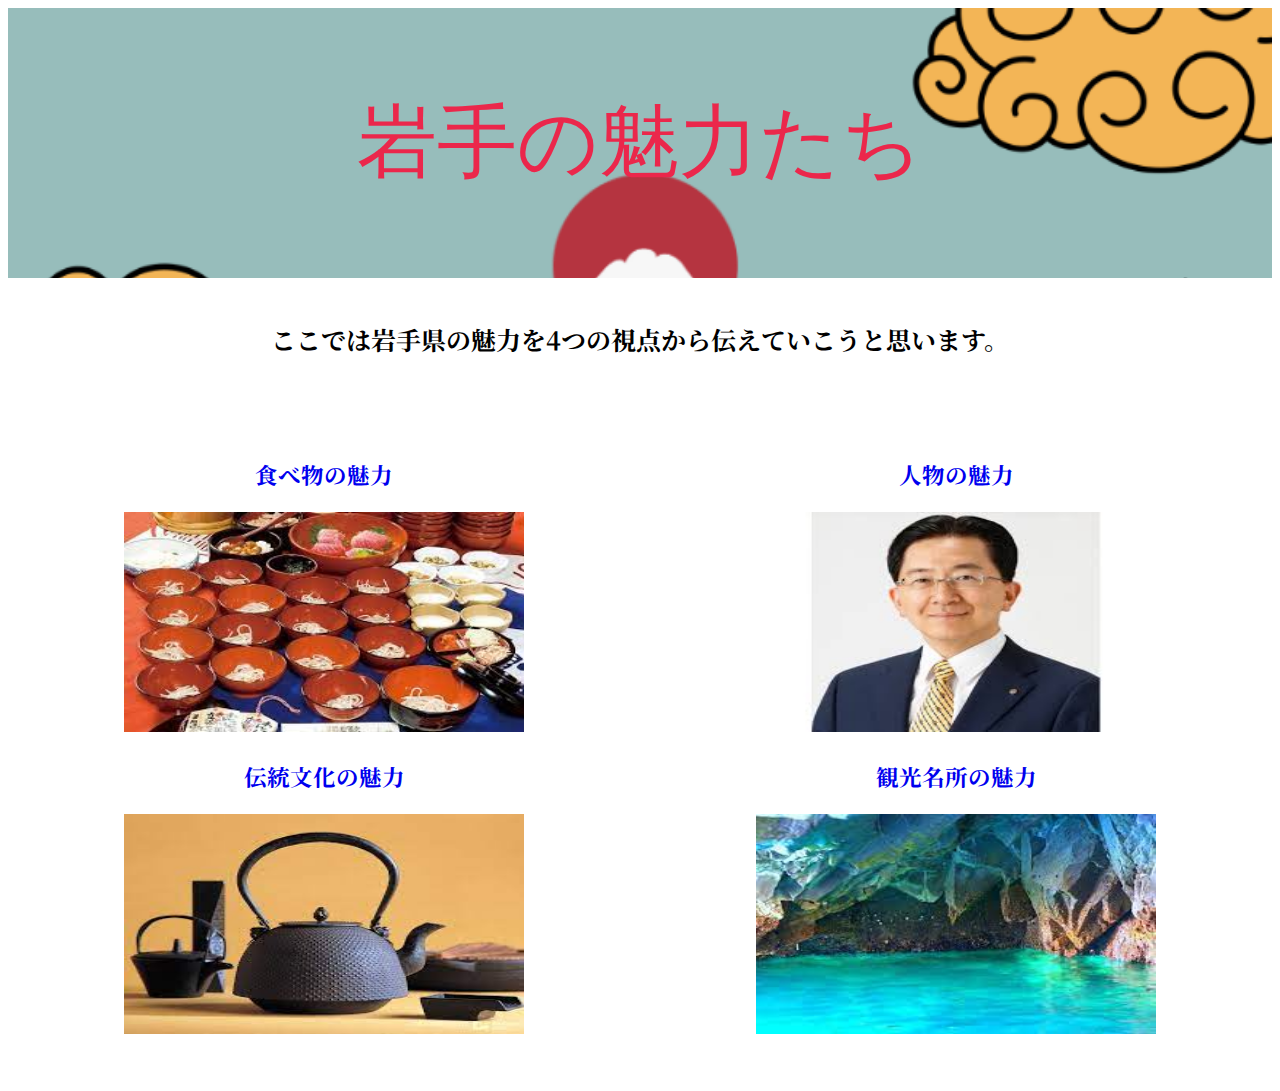
<file: index.html>
<!DOCTYPE html>
<html lang="en">
<head>
    <meta charset="UTF-8">
    <meta http-equiv="X-UA-Compatible" content="IE=edge">
    <meta name="viewport" content="width=device-width, initial-scale=1.0">
	<link rel="preconnect" href="https://fonts.googleapis.com">
<link rel="preconnect" href="https://fonts.gstatic.com" crossorigin>
<link href="https://fonts.googleapis.com/css2?family=Noto+Sans+JP:wght@100&display=swap" rel="stylesheet">
<link rel="stylesheet" href="css/style.css">
<link href="https://fonts.googleapis.com/css2?family=Noto+Sans+JP:wght@100&family=Noto+Serif+JP:wght@200;300;400&display=swap" rel="stylesheet">
</head>
<body id="top">
    <div id="home" class="big-bg">
        <header class="page-header wrapper">

        </header>
        <div class="wrapper">
            <h2 class="page-title">岩手の魅力たち</h2>
        </div>
    </div>
        <title>岩手の魅力</title>
        <h2 id="main">ここでは岩手県の魅力を4つの視点から伝えていこうと思います。</h2>
    <div id="grid">
    <a href="masi.html"><h2>食べ物の魅力</h2>
    <img src="images/kuimono.jpg" width="400px" height="220px"></a>
    <a href="hito.html"><h2>人物の魅力</h2>
    <img src="images/tasso.jpg" width="400px" height="220px"></a>
    <a href="bunka.html"><h2>伝統文化の魅力</h2>
    <img src="images/tekki.jpg" width="400px" height="220px"></a>
    <a href="place.html"><h2>観光名所の魅力</h2>
    <img src="images/doukutu.jpg" width="400px" height="220px"></a>
    </div>
    </body>
    </html>
</file>
<file: css/style.css>
@charset "UTF-8";
/* ---------- 共通部分 ---------- */
html {
    font-size: 100%;
}
title{
    font-family: 'Noto Serif JP', serif;
    font-size: 40px;
}
body {
    line-height: 1.7;
    color: rgb(235, 39, 75);
    font-size: 15px;
    font-family: 'Noto Serif JP', serif;
}
a {
    text-decoration: none;
}
img {
    max-width: 100%;
}
.wrapper {
    max-width: 1100px;
    margin: 0 auto;
    padding: 0 4%;
}
.big-bg {
    background-size: cover;
    background-position: center top;
}
.page-title {
    font-size: 5rem;
    font-family: 'Philosopher', serif;
    text-transform: uppercase;
    font-weight: normal;
}
.sub-title {
    font-size: 1.375rem;
    padding: 0 8px 8px;
    border-bottom: 2px #0bd solid;
    font-weight: normal;
}
.button {
    font-size: 1.375rem;
    background: #0bd;
    color: #fff;
    border-radius: 5px;
    padding: 18px 32px;
}
.button:hover {
    background: #0090AA;
}
iframe {
    width: 100%;
}
.page-header {
    display: flex;
    justify-content: end;
}
.logo {
    width: 210px;
    margin-top: 14px;
}
.main-nav {
    display: flex;
    font-size: 1.25rem;
    text-transform: uppercase;
    margin-top: 34px;
    list-style: none;
}
.main-nav li {
    margin-left: 36px;
}
.main-nav a {
    color: rgb(235, 39, 75);
}
.main-nav a:hover {
    color: #0bd;
}
article {
    width: 100%;
}
article img {
    margin-bottom: 20px;
}
article p {
    margin-bottom: 1rem;
}
#home {
    background-image: url(../images/0003.png);
    height: 270px;
    margin-bottom: 40px;
}
#home .page-title {
    text-align: center;
}
#self-introduction,
#hobby,
#experience {
    margin-bottom: 60px;
}
/* ---------- フッター ---------- */
footer {
    background: rgb(235, 39, 75);
    text-align: center;
    padding: 26px 0;
}
footer p {
    color: #fff;
    font-size: 0.875rem;
}
.grid {
    /* グリッド */
    display: grid;
    /* 余白指定 */
    gap: 0px;

    /* 列幅指定 */
    grid-template-columns: 1fr 1fr 1fr;
    margin-top: 6%;
    margin-bottom: 50px;
}
#grid {
    /* グリッド */
    display: grid;
    /* 余白指定 */
    gap: 0px;
    /* 列幅指定 */
    grid-template-columns: 1fr 1fr;
    margin-top: 6%;
    margin-bottom: 50px;
    text-align: center;
}
#head{
    font-family: 'Noto Sans JP', sans-serif;
    font-size: 40px;
    color: black;
    text-align: center;
    background-image: url(../images/0003.png);
    height: 270px;
    margin-bottom: 40px;

}
#top{
    font-family: 'Noto Serif JP', serif;
    font-size: 15px;
}
#main{
    font-family: 'Noto Serif JP', serif;
    font-size: 25px;
    text-align: center;
    color: black;
}
</file>
